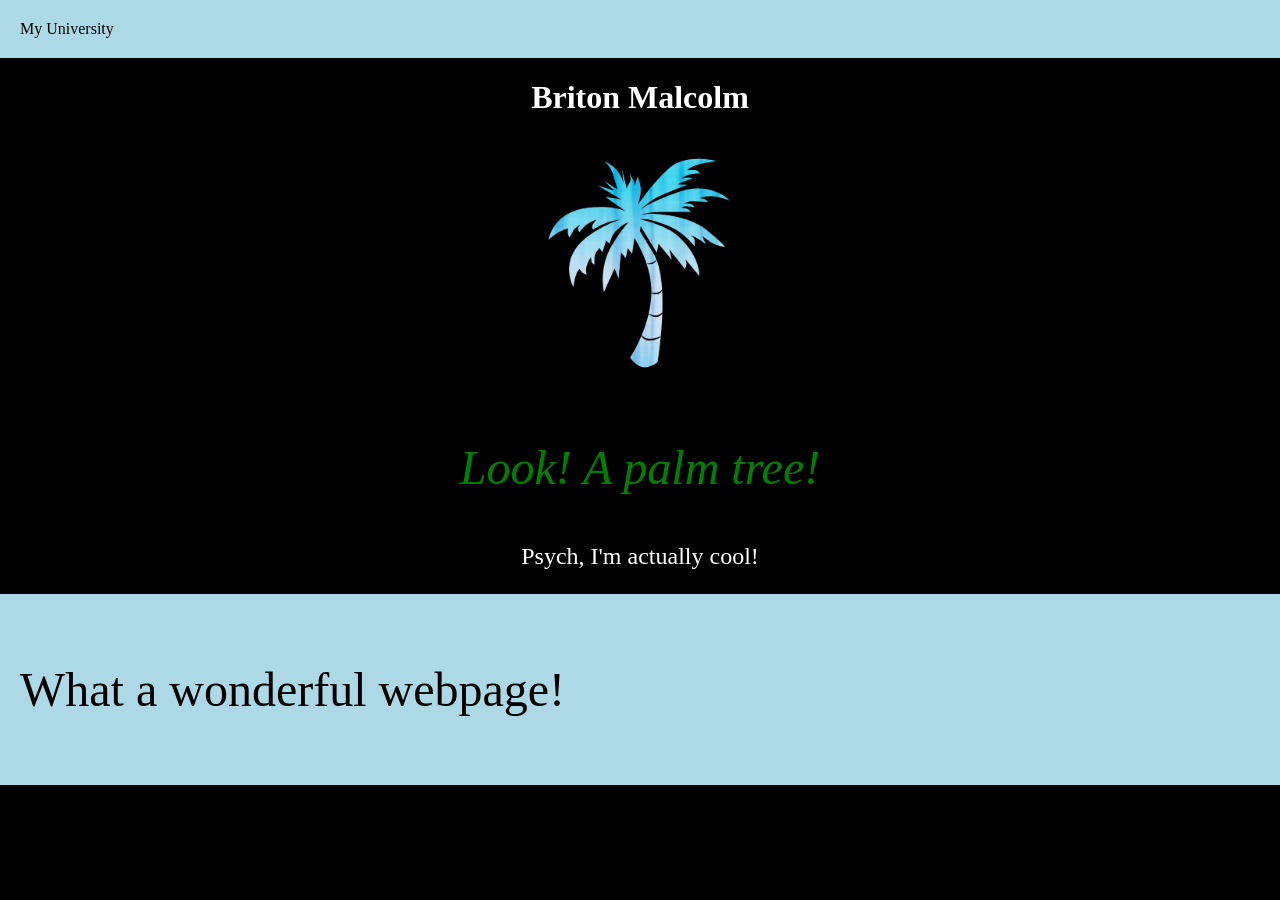
<file: index.html>
<!DOCTYPE html>
<html lang="en">
    <head>
        <meta charset="UTF-8">
        <meta name="viewport" content="width=device-width, initial-scale=1.0"> <!-- Makes sure thtat the page renders correctly on different devices -->
        <title>Portal Page</title> <!-- The title of the page that appears in the browser tab -->
        <link href="styles/styles.css" rel="stylesheet"> <!-- Links the css file to the html file -->
    </head>
    <body>
        <header>
            <nav>
                <a href="https://www.byui.edu" target="_blank">My University</a> <!-- target="_blank" opens the link in a new tab -->
            </nav>
        </header>
        <main>
            <h1>Briton Malcolm</h1> <!-- Only use "<h1>" when it's the subject/title of the main page -->
            <img src="images/palmtree.png" alt="A blue Palm Tree"> <!-- Do not style or size the image here, but in the css page -->
            <p class="emphasis">Look! A palm tree!</p>
            <p id="second">Psych, I'm actually cool!</p>
        </main>
        <footer>
            <p>What a wonderful webpage!</p>
        </footer>
    </body>
</html>
</file>
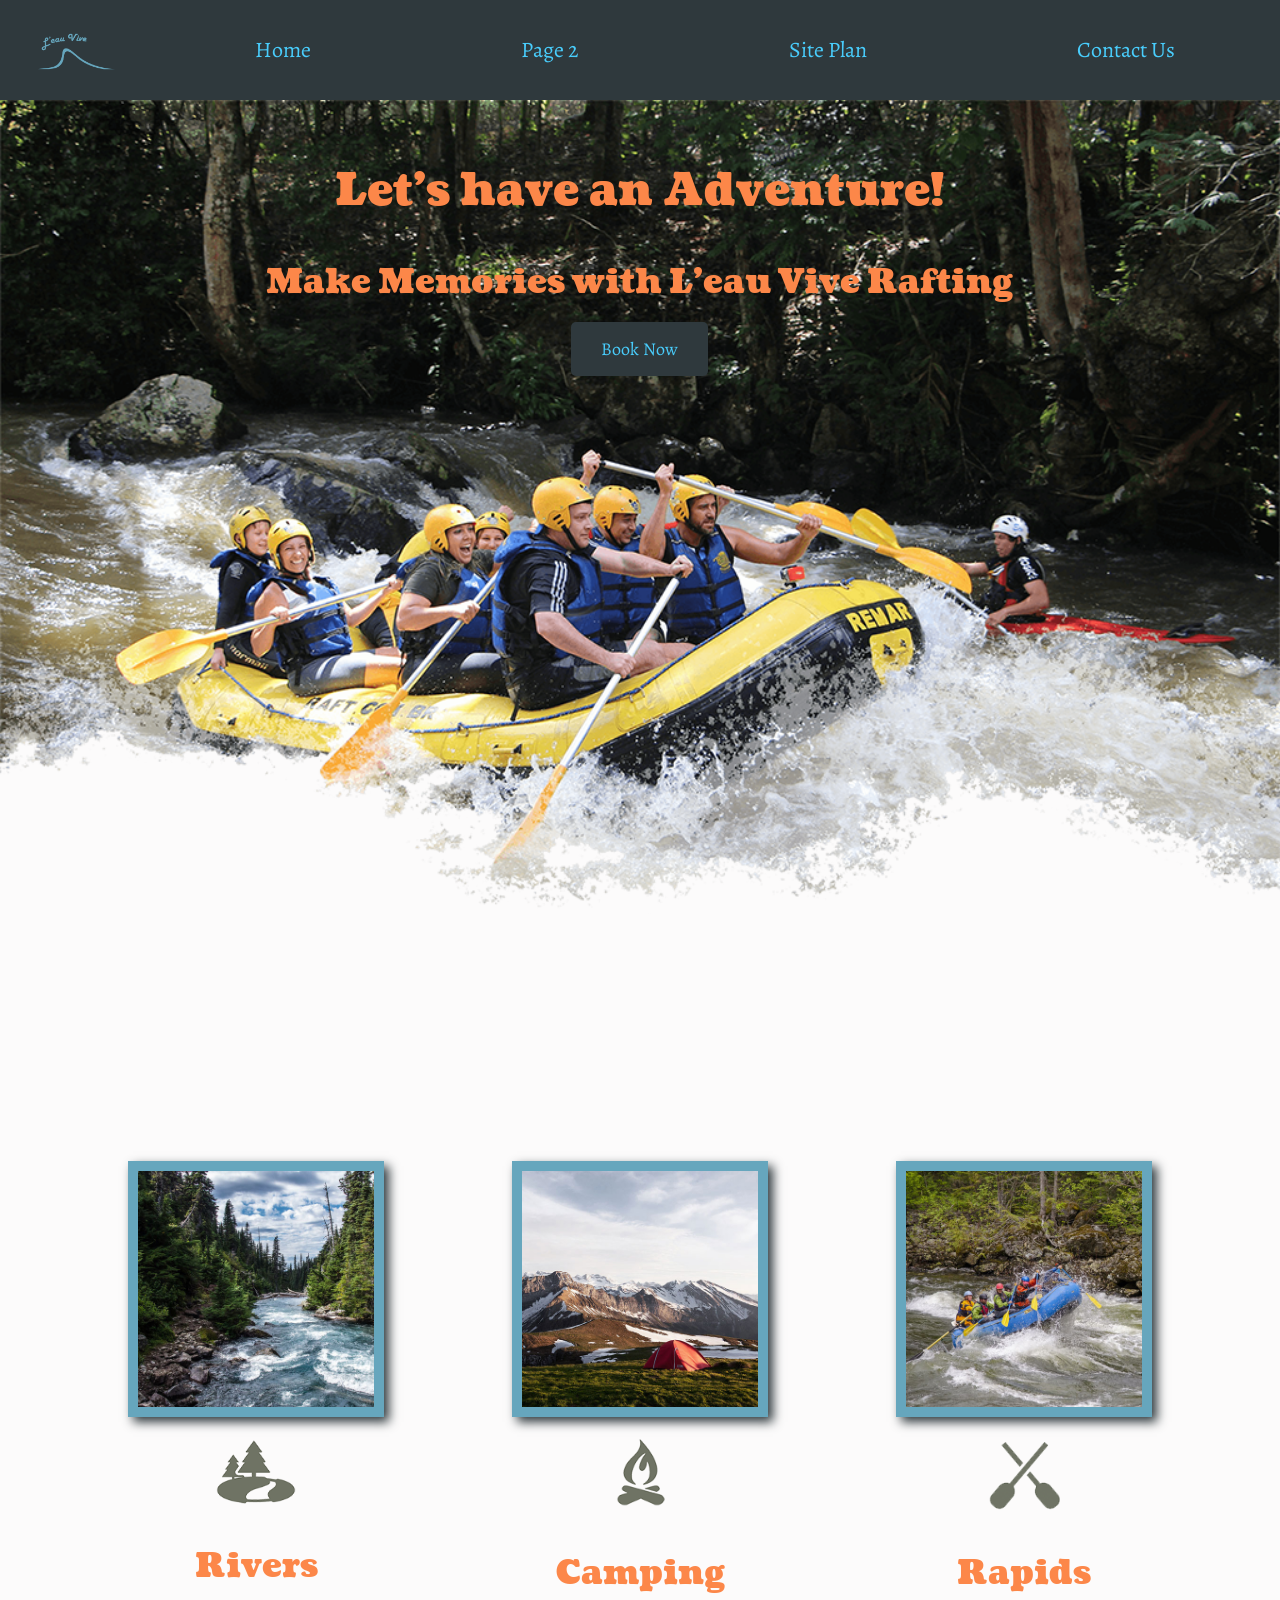
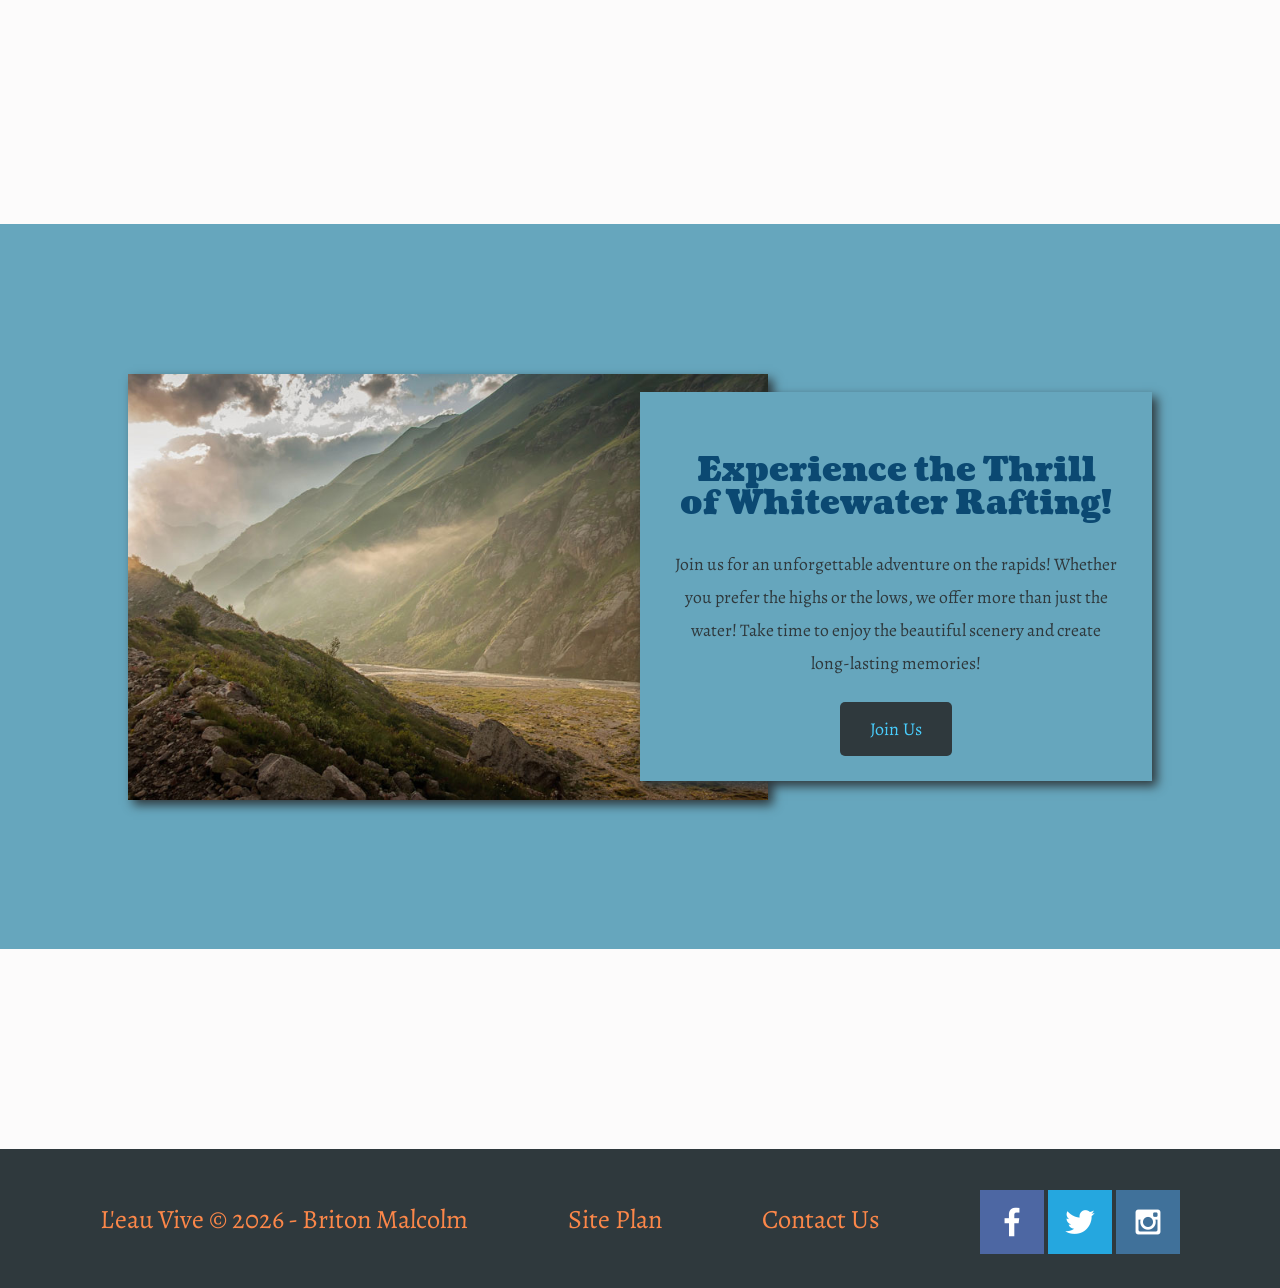
<file: wwr/index.html>
<!DOCTYPE html>
<html lang="en">
    <head>
        <meta charset="UTF-8">
        <meta name="viewport" content="width=device-width, initial-scale=1.0">
        <title>Whitewater Rafting Vacations | L'eau Vive Rafting | Home</title>
        <link rel="stylesheet" href="styles/styles.css">
    </head>
    <body>
        <div id="content">
            <header>
                <a id="logo-link" href="index.html">
                    <img class="logo" src="images/wwrlogo1.png" alt="L'eau Vive Rafting Logo">
                </a>
                <nav>
                    <a href="index.html">Home</a>
                    <a href="#">Page 2</a>
                    <a href="site-plan-rafting.html">Site Plan</a>
                    <a href="contactus.html">Contact Us</a>
                </nav>
            </header>
            <div id="hero">
                <div id="hero-box">
                    <img id="hero-img" src="images/hero.png" alt="People enjoying whitewater rafting">
                </div>
                <section id="hero-msg">
                    <h1 class="home-title">Let's have an Adventure!</h1>
                    <h2>Make Memories with L'eau Vive Rafting</h2>
                        <div class='button-box'>
                            <a class="book" href="contactus.html">Book Now</a>
                        </div>
                </section>
            </div>
            <main class="home-grid">
                    <section class="rivers-card">
                        <img class="card-img" src="images/rivers.jpg" alt="river in forest">
                        <img class="icon" src="images/river_icon.png" alt="river icon">
                        <h2>Rivers</h2>
                    </section>
                    <section class="camping-card">
                        <img class="card-img" src="images/camping.jpg" alt="tent in mountains">
                        <img class="icon" src="images/fire_icon.png" alt="fire icon">
                        <h2>Camping</h2>
                    </section>
                    <section class="rapids-card">
                        <img class="card-img" src="images/rapids.jpg" alt="rafting boat">
                        <img class="icon" src="images/oars.png" alt="oars icon">
                        <h2>Rapids</h2>
                    </section>
                    <div id="background"></div>
                    <img class="mountains" src="images/mountains.jpg" alt="Misty mountains">
                    <section class="msg">
                        <h2>Experience the Thrill of Whitewater Rafting!</h2>
                        <p>Join us for an unforgettable adventure on the rapids! Whether you prefer the highs or the lows, we offer more than just the water! Take time to enjoy the beautiful scenery and create long-lasting memories!</p>
                        <a class='join' href="rivers.html">Join Us</a>

                    </section>
            </main>
            <footer>
                <p>L'eau Vive &copy; 2026 - Briton Malcolm</p>
                <p><a href="site-plan-rafting.html">Site Plan</a></p>
                <p><a href="contactus.html">Contact Us</a></p>
                <div class="social">
                    <a href="https://facebook.com" target="_blank">
                        <img src="images/facebook.png" alt="fb icon">
                    </a>
                    <a href="https://twitter.com" target="_blank">
                        <img src="images/twitter.png" alt="twitter icon">
                    </a>
                    <a href="https://instagram.com" target="_blank">
                        <img src="images/instagram.png" alt="instagram icon">
                    </a>
                </div>
            </footer>
        </div>
    </body>
</html>
</file>
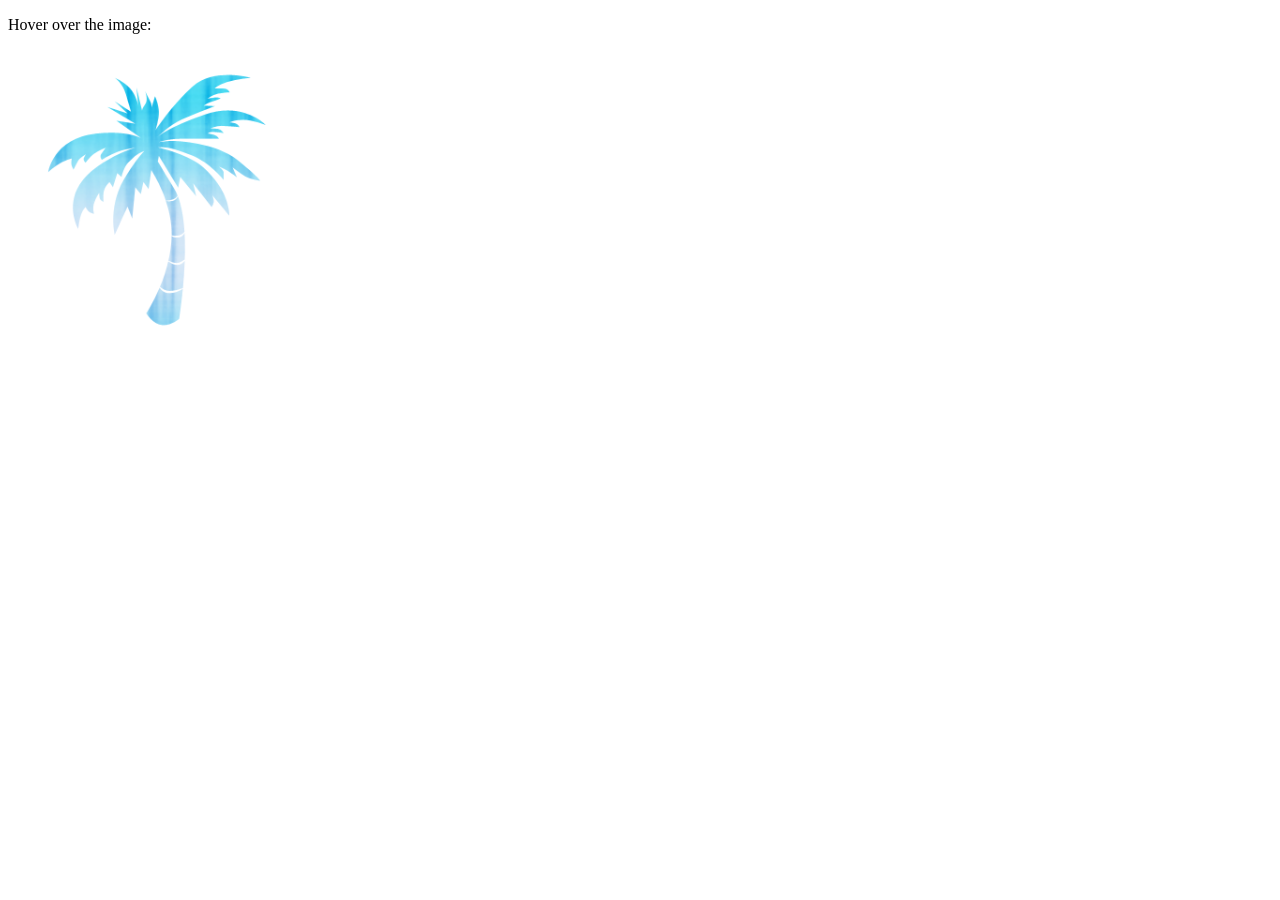
<file: other/imageshake.html>
<!DOCTYPE html>
<html>
<head>
<meta name="viewport" content="width=device-width, initial-scale=1">
<style>
img:hover {
  animation: shake 0.5s;
  animation-iteration-count: infinite;
}

@keyframes shake {
  0% { transform: translate(1px, 1px) rotate(0deg); }
  10% { transform: translate(-1px, -2px) rotate(-12deg); }
  20% { transform: translate(-3px, 0px) rotate(12deg); }
  30% { transform: translate(3px, 2px) rotate(0deg); }
  40% { transform: translate(1px, -1px) rotate(12deg); }
  50% { transform: translate(-1px, 2px) rotate(-12deg); }
  60% { transform: translate(-3px, 1px) rotate(0deg); }
  70% { transform: translate(3px, 1px) rotate(-12deg); }
  80% { transform: translate(-1px, -1px) rotate(122deg); }
  90% { transform: translate(1px, 2px) rotate(0deg); }
  100% { transform: translate(1px, -2px) rotate(-12deg); }
}
</style>
</head>
<body>

<p>Hover over the image:</p>
<img src="../images/palmtree.png" alt="Palm Tree" width="300" height="300">

</body>
</html>
</file>
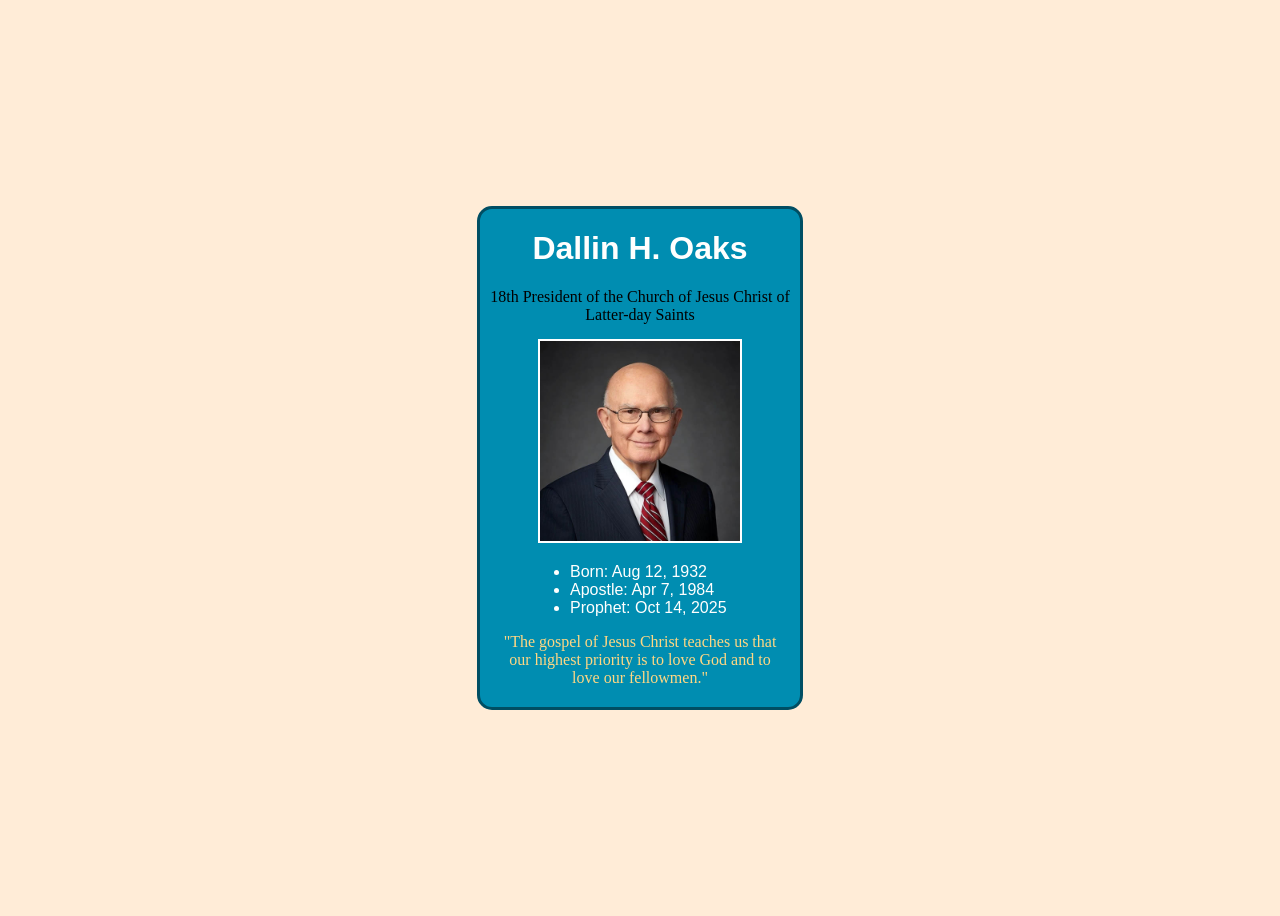
<file: ice/prophets_cards/oaks.html>
<!DOCTYPE html>
<html lang="eng">
    <head>
        <link rel="stylesheet" href="
        styles/styles.css">
    </head>
    <body>
        <div class="card">
        <h1>Dallin H. Oaks</h1
        <a href="https://www.churchofjesuschrist.org" id="subtitle" target="_blank">18th President of the Church of Jesus Christ of Latter-day Saints</a>
        <img src="images/dallin_oaks.webp" alt="Dallin H. Oaks">
        <ul id="list">
            <li>Born: Aug 12, 1932</li>
            <li>Apostle: Apr 7, 1984</li>
            <li>Prophet: Oct 14, 2025</li>
        </ul>
        <p id="quote">"The gospel of Jesus Christ teaches us that our highest priority is to love God and to love our fellowmen."</p>
        </div>
    </body>
</html>
</file>
<file: styles/styles.css>
img {
    width: 250px;
}

body {
    text-align: center; /* this is a comment */
    background-color: rgb(0, 0, 0);
    color: white; /* changes text color */
    margin: 0; /* takes away the default margin */
}

header, footer {
    background-color: lightblue;
    padding: 20px;
    text-align: left;
    color: black;
}
nav a {
    color: rgb(0, 0, 0);
    text-decoration: none; /* removes the underline from links */
}
nav a:hover {
    color: rgb(252, 0, 0);
    text-decoration: underline; /* adds an underline when hovering over the link */
}
p {
    font-size: 3em; /* changes the font size of paragraphs */
}

#second { /* this is an ID selector for only one id */
    font-size: 1.5em;
}

.emphasis { /* this is a class selector for multiple elements */
    font-style: italic;
    color: green;
}
</file>
<file: wwr/styles/styles.css>
@import url('https://fonts.googleapis.com/css2?family=Alegreya:ital,wght@0,400..900;1,400..900&family=Coustard:wght@400;900&display=swap');

#content {
    max-width: 1600px;
    margin: 0 auto;
}

#hero {
    display: grid;
    grid-template-columns: 1 fr 3fr 1fr;
}

#hero-box {
    grid-column: 1/4;
    grid-row: 1/3;
}

#hero-msg {
    grid-column: 2/3;
    grid-row: 1/2;
    margin-top: 50px;
}

#hero-msg h1, #hero-msg h2 {
    text-align: center;
}

#hero-img {
    width:100%;
}

.button-box {
    text-align: center;
}

.home-grid {
    display: grid;
    grid-template-columns: repeat(10, 1fr)
}

main section {
    text-align: center;
}

main section img {
    box-sizing: border-box;
}

body {
    background-color: #fcfbfb;
    font-family: "Alegreya", Helvetica, sans-serif;
    font-size: 22px;
    margin: 0;
    padding: 0;
}

header {
    background-color: #2F393D;
    display: grid;
    grid-template-columns: 150px auto;
}

nav {
    display: flex;
    justify-content: space-around;
}

.logo {
    width: 80px;
    padding-top: 5px;
    justify-self: center;
    align-self: center;
}

#logo-link {
    padding-top: 5px;
    justify-self: center;
    align-self: center;
}

.icon {
    width: 80px;
    padding-top: 10px;
}

nav a {
    background-color: #2F393D;
    text-align: center;
    text-decoration: none;
    color: #49CDFC;
    padding: 35px;
}

nav a:hover {
    background-color: #4f5763;
    color: #FC8749;
}

.home-title {
    color: #FC8749;
    font-family: "Coustard", serif;
    font-size: 2em;
    margin-top: 10px;
}

h2 {
    color: #FC8749;
    font-family: "Coustard", serif;
}

.book, .join {
    text-decoration: none;
    background-color: #2F393D;
    color: #49CDFC;
    font-size: 18px;
    padding: 15px 30px;
    margin-top: 50px;
    border-radius: 5px;
}

.book:hover, .join:hover {
    background-color: #63767D;
    color: #FC8749;
}

#background {
    height: 725px;
    background-color: #66A6BD;
    grid-column: 1/11;
    grid-row: 4/9;
    
}

.msg {
    line-height: 1.5em;
    padding: 35px;
    background-color: #66A6BD;
    grid-column: 6/10;
    grid-row: 6/7;
    box-shadow: 5px 5px 10px #2F393D;
}

.msg h2 {
    color: #0b4972;
    font-family: "Coustard", serif;
}

.msg p {
    color: #2F393D;
    font-size: 0.8em;
    padding-bottom: 15px;
}

.rivers-card, .camping-card, .rapids-card {
    margin: 200px 0;
}

.rivers-card {
    grid-column: 2/4;
    grid-row: 2/3;
}

.camping-card {
    grid-column: 5/7;
    grid-row: 2/3;
}

.rapids-card {
    grid-column: 8/10;
    grid-row: 2/3;
}

.card-img {
    border: 10px solid #66A6BD;
    width: 100%;
    transition: transform .5s;
    box-shadow: 5px 5px 10px #2F393D;
}

.card-img:hover {
    opacity: .6;
    transform: scale(1.1);
}

.mountains {
    width: 100%;
    grid-column: 2/7;
    grid-row: 5/8;
    box-shadow: 5px 5px 10px #2F393D;
}

footer {
    background-color: #2F393D;
    color: #FC8749;
    padding: 25px 50px;
    margin-top: 200px;
    display: flex;
    justify-content: space-around;
    align-items: center;
}

footer a {
    text-decoration: none;
    color: #FC8749;
}

footer a:hover {
    color: #000000;
}

footer p {
    font-size:1.2em;
}

footer p a:hover {
    text-decoration: underline;
    color: #49CDFC;
}

footer .social img {
    padding-top: 15px;
}

@media screen and (max-width: 900px) {
    #hero, .home-grid {
        display: block;
        height: auto;
    }
    nav, footer {
        flex-direction: column;
    }
    nav a {
        display: block;
        padding: 15px;
    }
    #hero {
        margin-top: 0;
    }
    #hero-msg {
        margin-top: 0;
    }
    #hero-msg h4 {
        display: none;
    }
    #hero-msg h1 {
        color: #6f7364;
    }
    .home-title {
        font-size: 25px;
    }
    .rivers-card, .camping-card, .rapids-card { 
        margin: 50px auto;
        width: 60%;
    }
    #background {
        display: none;
    }
    .mountains, .msg {
        width: 80%;
        display: block;
        margin: 0 auto;
    }
    footer {
        margin-top: 25px;
    }
}
</file>
<file: ice/prophets_cards/styles/styles.css>
body {
    background-color: #FFECD7;
    align-items: center;
    display: flex;
    justify-content: center;
    min-height: 100vh;
}

.card {
    width: 300px;
    height: auto;
    border: 3px solid #004E63;
    background-color: #008DB1;
    border-radius: 15px;
    text-align: center;
    padding: 0px 10px 10px 10px;
}

h1 {
    font-family: Helvetica;
    color: #fffffe;
}

#subtitle {
    font-family: Helvetica;
    color: #91e4fb;
    text-decoration: none;
}

img {
    width: 200px;
    height: auto;
    border: 2px solid #FFFFFf;
    margin-top: 15px;
}

#list {
    color: #FFFFFE;
    font-family: Helvetica;
    text-align: left;
    width: 200px;
    margin-left: 40px;
}

#quote {
    font-family: "nanum brush script", cursive;
    color: #FFD783;
    margin: 10px;
}
</file>
